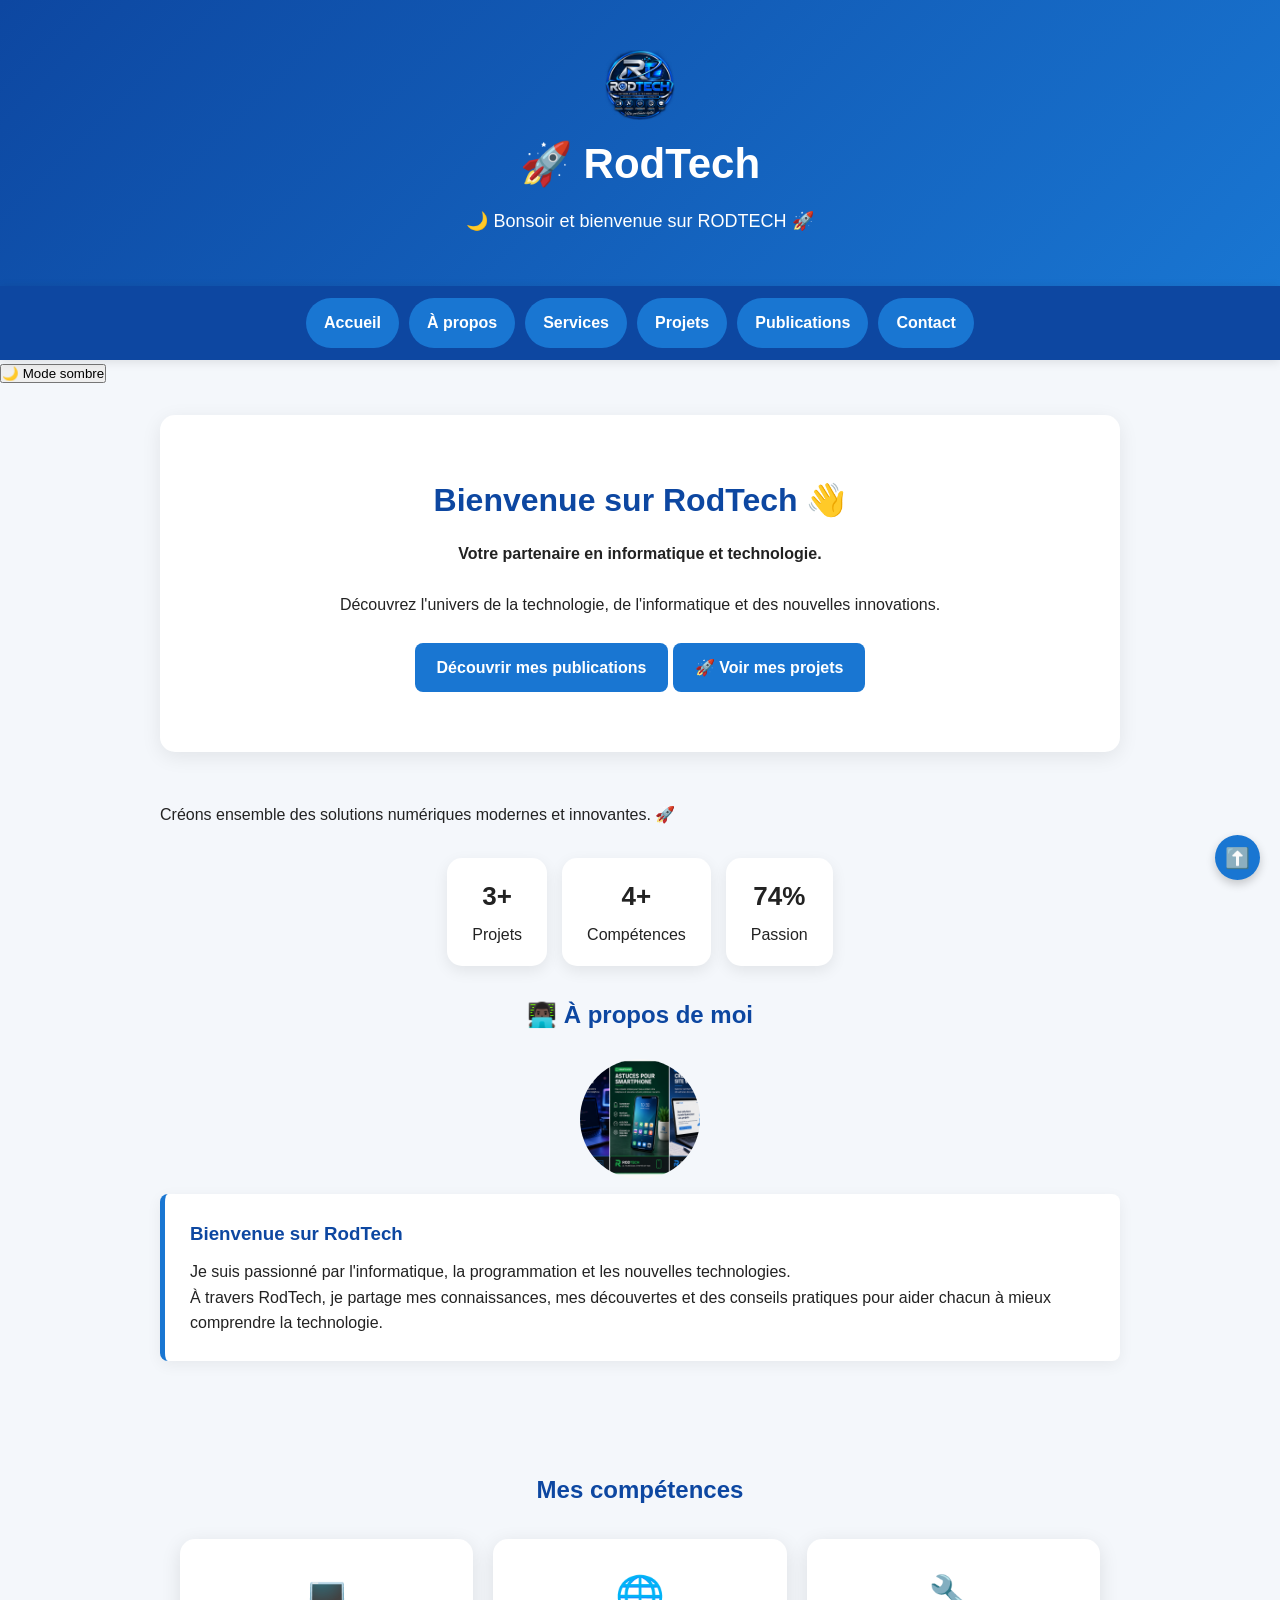
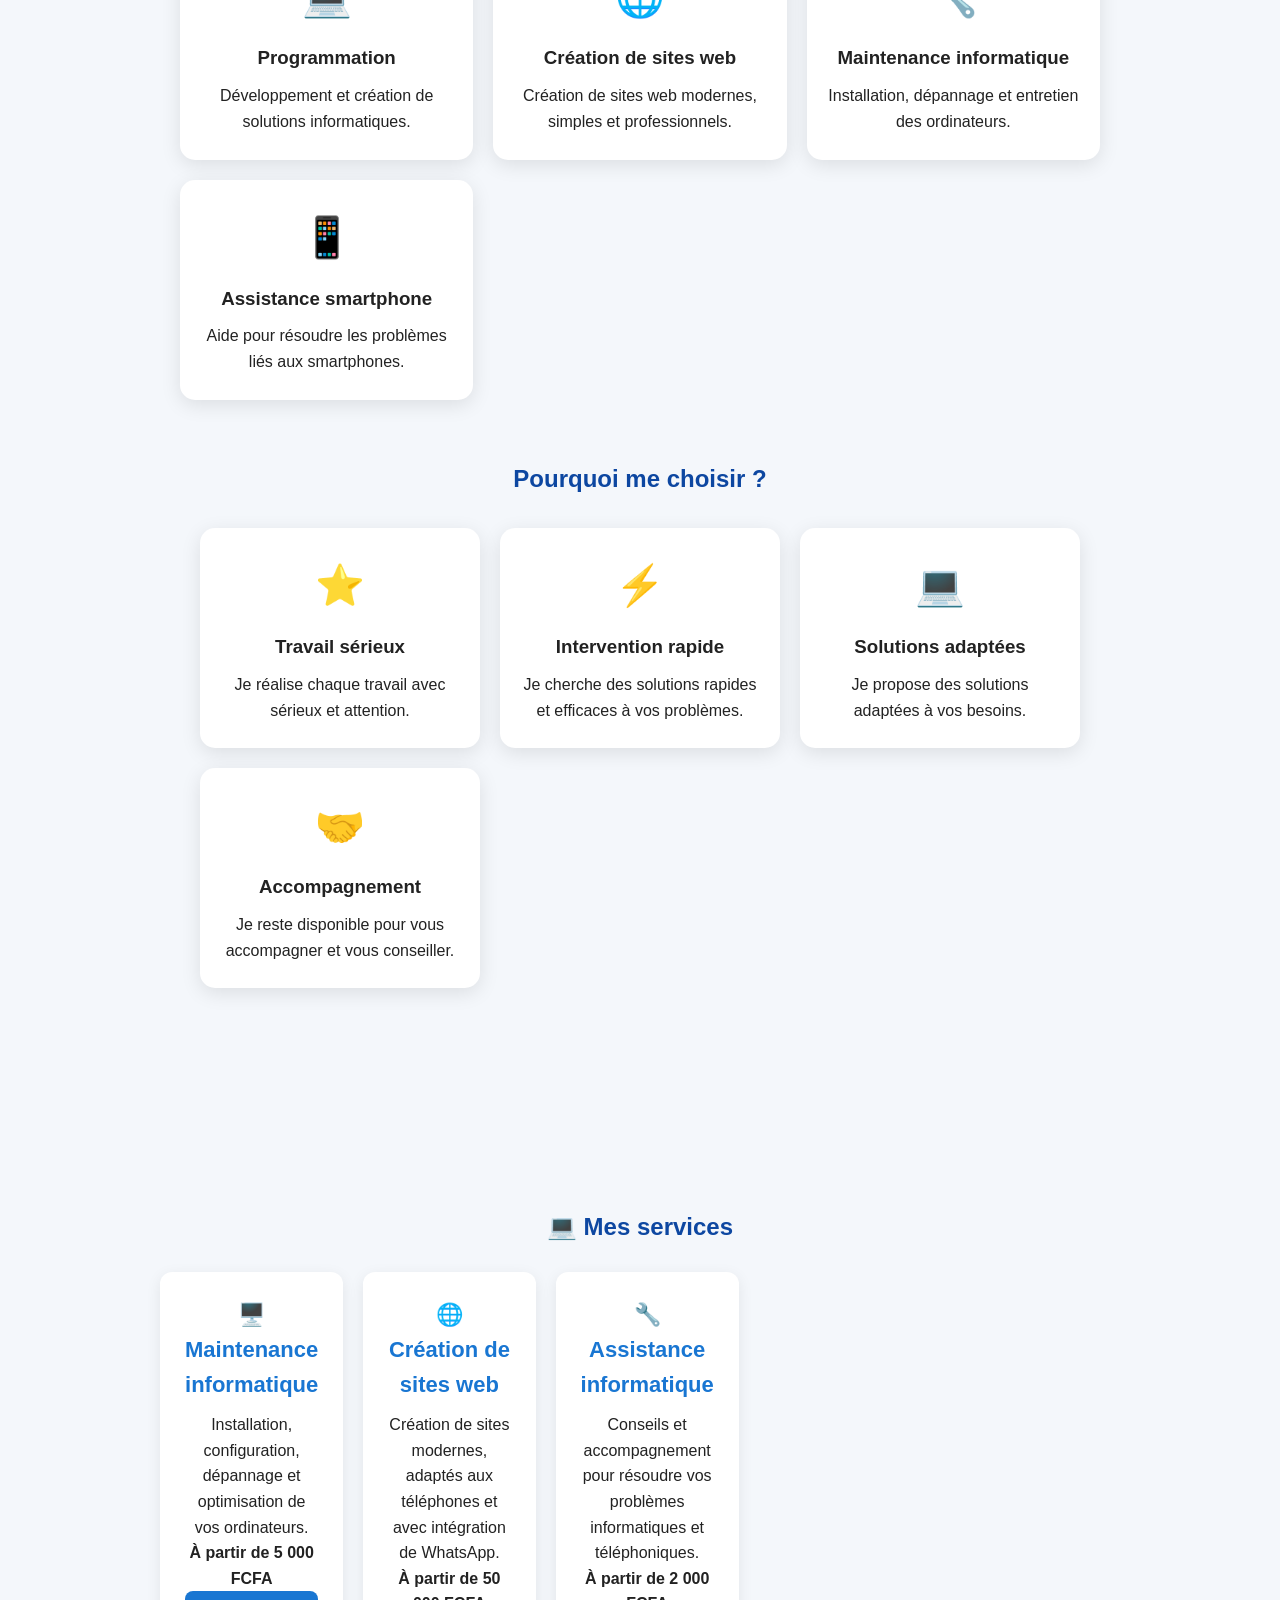
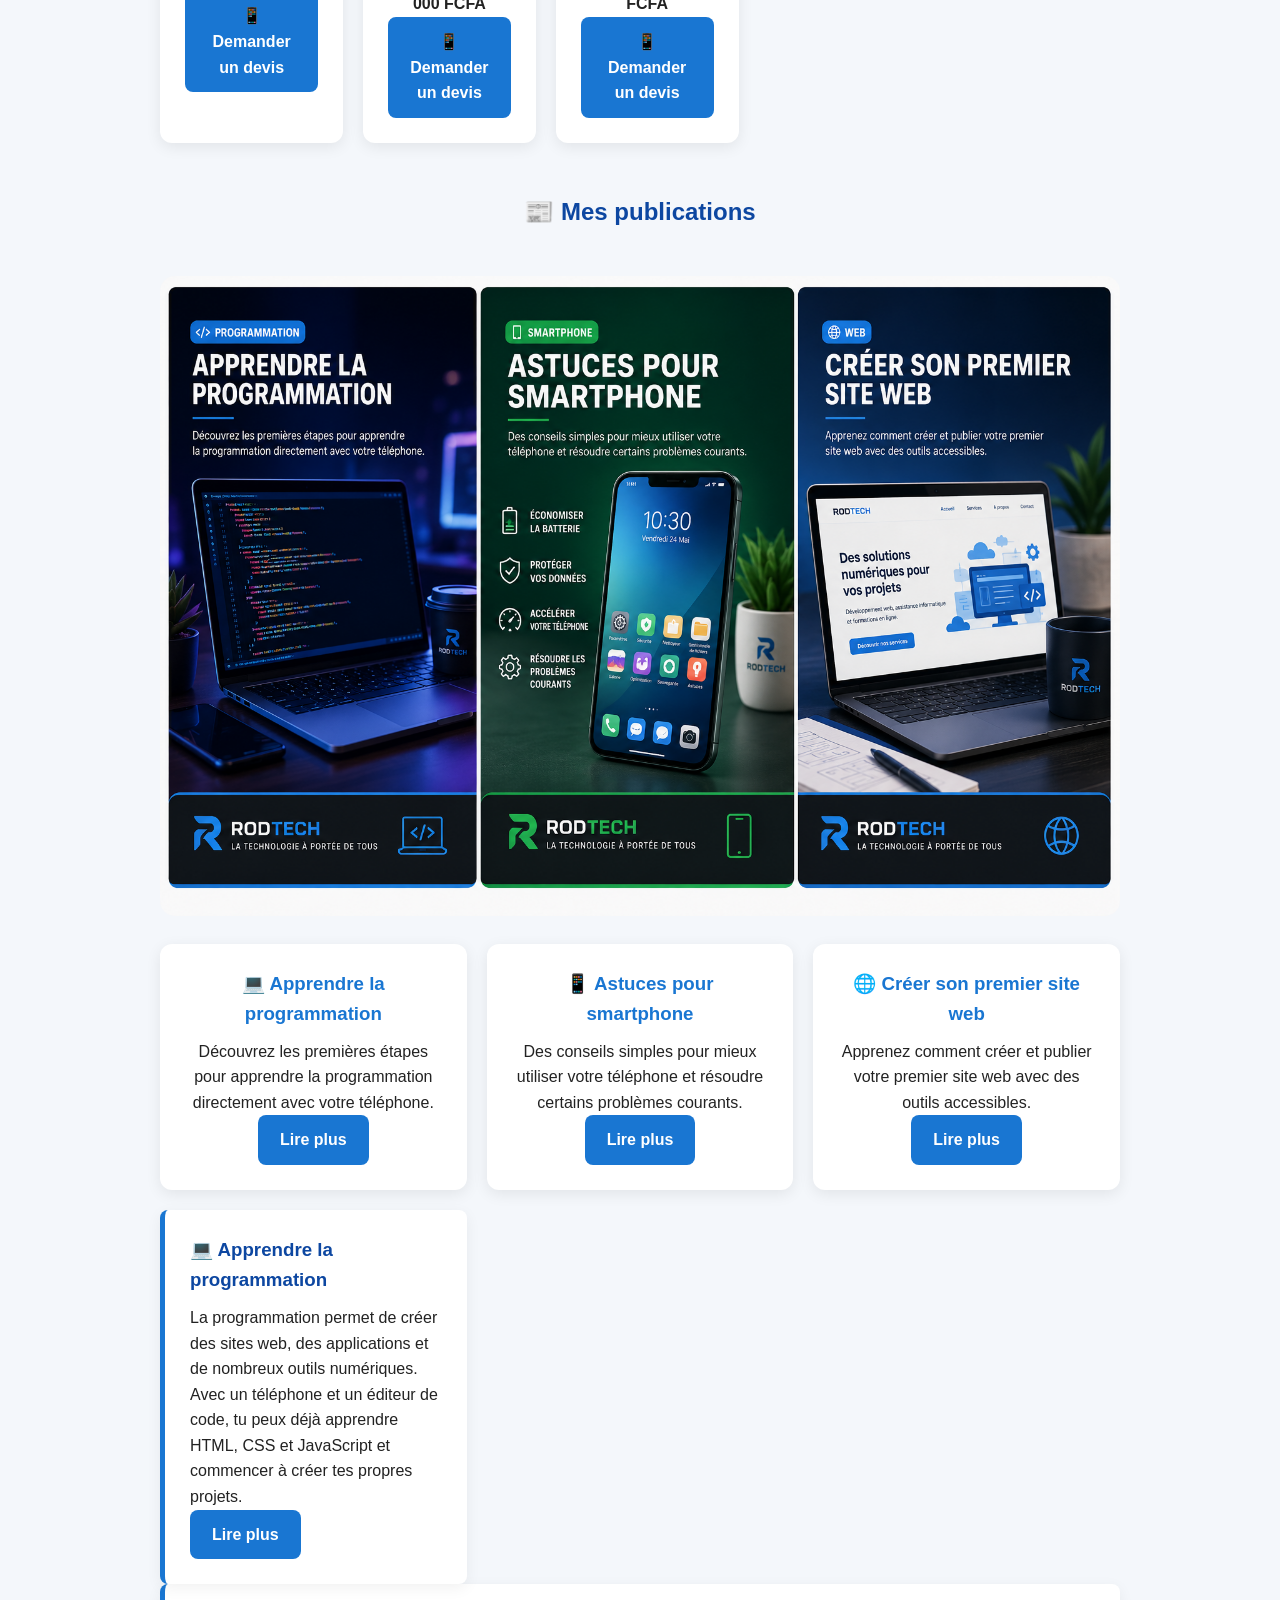
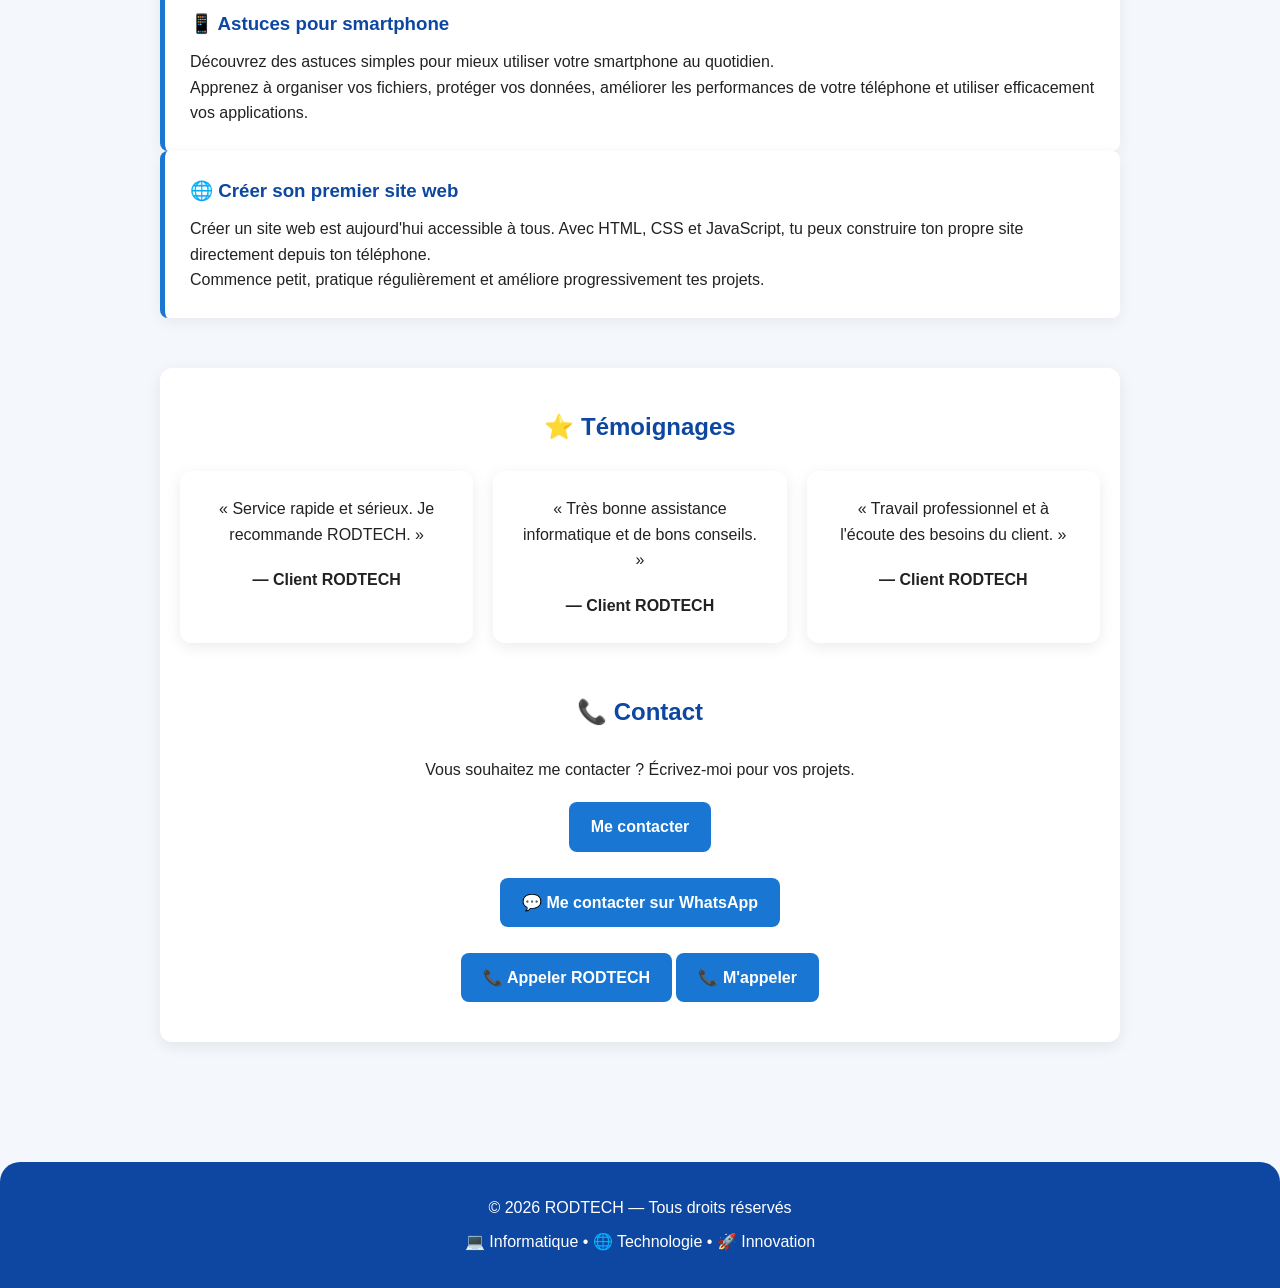
<file: index.html>
<!DOCTYPE html>
<html lang="fr">
<head>
    <meta name="google-site-verification" content="t37RtTEjtkLAwP_5HIY1v9olOEmtjSEqpmEjYrLW-H8" />
    <meta charset="UTF-8">
    <meta name="viewport" content="width=device-width, initial-scale=1.0">
    <title>RODTECH | Informatique, Création de sites web et Assistance</title>
    <meta name="description" content="RODTECH propose des services informatiques, la création de sites web, la maintenance et l'assistance informatique.">
    <meta name="keywords" content="informatique, maintenance informatique, création site web, assistance informatique, RODTECH, technologie">
    <meta name="author" content="RODTECH">
    <link rel="stylesheet" href="Style.css">
</head>

<body>

    <header>
    <img src="logo.png" alt="Logo RODTECH" class="logo">
    <h1 class="titre-accueil">🚀 RodTech</h1>
    <p id="message-bienvenue"></p>
    </header>

    <nav>
        <a href="#accueil">Accueil</a>
        <a href="#apropos">À propos</a>
        <a href="#services">Services</a>
        <a href="#projets">Projets</a>
        <a href="#publications">Publications</a>
        <a href="#contact">Contact</a>
    </nav>
<button onclick="modeSombre()" class="mode-sombre">
    🌙 Mode sombre
</button>
    <main>

        <section id="accueil" class="hero">
            <h2>Bienvenue sur RodTech 👋</h2>
            <p><strong>Votre partenaire en informatique et technologie.</strong></p>
            <p>
                Découvrez l'univers de la technologie, de l'informatique
                et des nouvelles innovations.
            </p>
            <a href="#publications" class="bouton">Découvrir mes publications</a>
            <a href="#projets" class="bouton">🚀 Voir mes projets</a>
        </section>
        <p class="phrase-pro">
    Créons ensemble des solutions numériques modernes et innovantes. 🚀
        </p>
        <div class="stats">

    <div class="stat">
        <h3 class="compteur" data-cible="3">0+</h3>
        <p>Projets</p>
    </div>

    <div class="stat">
        <h3 class="compteur" data-cible="4">0+</h3>
        <p>Compétences</p>
    </div>

    <div class="stat">
        <h3 class="compteur" data-cible="100">0%</h3>
        <p>Passion</p>
    </div>

        </div>
<section id="apropos">
    <h2>👨🏿‍💻 À propos de moi</h2>
<img src="mec.png" alt="RODTECH" class="apropos-image">
    <div class="publication">
        <h3>Bienvenue sur RodTech</h3>
        <p>
            Je suis passionné par l'informatique, la programmation
            et les nouvelles technologies.
        </p>
        <p>
            À travers RodTech, je partage mes connaissances,
            mes découvertes et des conseils pratiques pour aider
            chacun à mieux comprendre la technologie.
        </p>
    </div>
</section>
        <section id="services">
            <section id="competences">
    <h2>Mes compétences</h2>

    <div class="competences-container">

        <div class="competence">
            <span>💻</span>
            <h3>Programmation</h3>
            <p>Développement et création de solutions informatiques.</p>
        </div>

        <div class="competence">
            <span>🌐</span>
            <h3>Création de sites web</h3>
            <p>Création de sites web modernes, simples et professionnels.</p>
        </div>

        <div class="competence">
            <span>🔧</span>
            <h3>Maintenance informatique</h3>
            <p>Installation, dépannage et entretien des ordinateurs.</p>
        </div>

        <div class="competence">
            <span>📱</span>
            <h3>Assistance smartphone</h3>
            <p>Aide pour résoudre les problèmes liés aux smartphones.</p>
        </div>

    </div>
              <section id="pourquoi">
    <h2>Pourquoi me choisir ?</h2>

    <div class="pourquoi-container">

        <div class="raison">
            <span>⭐</span>
            <h3>Travail sérieux</h3>
            <p>Je réalise chaque travail avec sérieux et attention.</p>
        </div>

        <div class="raison">
            <span>⚡</span>
            <h3>Intervention rapide</h3>
            <p>Je cherche des solutions rapides et efficaces à vos problèmes.</p>
        </div>

        <div class="raison">
            <span>💻</span>
            <h3>Solutions adaptées</h3>
            <p>Je propose des solutions adaptées à vos besoins.</p>
        </div>

        <div class="raison">
            <span>🤝</span>
            <h3>Accompagnement</h3>
            <p>Je reste disponible pour vous accompagner et vous conseiller.</p>
        </div>

    </div>
</section>  
            </section>
            <h2>💻 Mes services</h2>

            <div class="cartes">
                <div class="cartes">

    <div class="carte">
        <h3>🖥️ Maintenance informatique</h3>
        <p>Installation, configuration, dépannage et optimisation de vos ordinateurs.</p>
        <p><strong>À partir de 5 000 FCFA</strong></p>
        <a href="https://wa.me/2290197851484" class="bouton">📱 Demander un devis</a>
    </div>

    <div class="carte">
        <h3>🌐 Création de sites web</h3>
        <p>Création de sites modernes, adaptés aux téléphones et avec intégration de WhatsApp.</p>
        <p><strong>À partir de 50 000 FCFA</strong></p>
        <a href="https://wa.me/2290197851484" class="bouton">📱 Demander un devis</a>
    </div>

    <div class="carte">
        <h3>🔧 Assistance informatique</h3>
        <p>Conseils et accompagnement pour résoudre vos problèmes informatiques et téléphoniques.</p>
        <p><strong>À partir de 2 000 FCFA</strong></p>
        <a href="https://wa.me/2290197851484" class="bouton">📱 Demander un devis</a>
    </div>

                </div>
        </section>

        <section id="publications">   
            <section id="publications">

    <h2>📰 Mes publications</h2>

    <img src="mec.png"
         alt="Publications RODTECH"
         style="width:100%; max-width:1000px; border-radius:15px; margin:20px 0;">

    <div class="cartes">

        <div class="carte">
            <h3>💻 Apprendre la programmation</h3>
            <p>
                Découvrez les premières étapes pour apprendre
                la programmation directement avec votre téléphone.
            </p>
            <a href="#" class="bouton">Lire plus</a>
        </div>

        <div class="carte">
            <h3>📱 Astuces pour smartphone</h3>
            <p>
                Des conseils simples pour mieux utiliser votre
                téléphone et résoudre certains problèmes courants.
            </p>
            <a href="#smartphone" class="bouton">Lire plus</a>
        </div>

        <div class="carte">
            <h3>🌐 Créer son premier site web</h3>
            <p>
                Apprenez comment créer et publier votre premier
                site web avec des outils accessibles.
            </p>
            <a href="#" class="bouton">Lire plus</a>
        </div>
<div id="programmation" class="publication">
    <h3>💻 Apprendre la programmation</h3>
    <p>
        La programmation permet de créer des sites web,
        des applications et de nombreux outils numériques.
    </p>
    <p>
        Avec un téléphone et un éditeur de code, tu peux déjà
        apprendre HTML, CSS et JavaScript et commencer à créer
        tes propres projets.
    </p>
    <a href="#siteweb" class="bouton">Lire plus</a>
</div>
    </div>
<div id="smartphone" class="publication">
    <h3>📱 Astuces pour smartphone</h3>
    <p>
        Découvrez des astuces simples pour mieux utiliser
        votre smartphone au quotidien.
    </p>
    <p>
        Apprenez à organiser vos fichiers, protéger vos données,
        améliorer les performances de votre téléphone et utiliser
        efficacement vos applications.
    </p>
</div>

<div id="siteweb" class="publication">
    <h3>🌐 Créer son premier site web</h3>
    <p>
        Créer un site web est aujourd'hui accessible à tous.
        Avec HTML, CSS et JavaScript, tu peux construire
        ton propre site directement depuis ton téléphone.
    </p>
    <p>
        Commence petit, pratique régulièrement et améliore
        progressivement tes projets.
    </p>
</div>
            </section>

                </section>
        </section>
<section id="contact"><section id="temoignages">
    <h2>⭐ Témoignages</h2>

    <div class="cartes">

        <div class="carte">
            <p>« Service rapide et sérieux. Je recommande RODTECH. »</p>
            <strong>— Client RODTECH</strong>
        </div>

        <div class="carte">
            <p>« Très bonne assistance informatique et de bons conseils. »</p>
            <strong>— Client RODTECH</strong>
        </div>

        <div class="carte">
            <p>« Travail professionnel et à l'écoute des besoins du client. »</p>
            <strong>— Client RODTECH</strong>
        </div>

    </div>
</section>
    <h2>📞 Contact</h2>

    <p>Vous souhaitez me contacter ? Écrivez-moi pour vos projets.</p>

    <a href="mailto:contact@rodtech.com" class="bouton">
        Me contacter
    </a>

    <br><br>

    <a href="https://wa.me/2290197851484"
       class="bouton"
       target="_blank">
        💬 Me contacter sur WhatsApp
    </a>
    <br><br>
<a href="tel:+2290197851484" class="bouton">
    📞 Appeler RODTECH
</a>
<a href="tel:+2290197851484" class="bouton">
    📞 M'appeler
</a>
</section>
        </section>

    </main>

    
    <script src="script.js"></script>
<footer>
    <p>© 2026 RODTECH — Tous droits réservés</p>
    <p>💻 Informatique • 🌐 Technologie • 🚀 Innovation</p>
</footer>
    <button onclick="window.scrollTo({top: 0, behavior: 'smooth'})" class="retour-haut">
    ⬆️
    </button>
</body>
</html>
</file>
<file: Style.css>
* {
    margin: 0;
    padding: 0;
    box-sizing: border-box;
    scroll-behavior: smooth;
}

body {
    font-family: Arial, sans-serif;
    background: #f4f7fb;
    color: #222;
    line-height: 1.6;
}

header {
    background: linear-gradient(135deg, #0d47a1, #1976d2);
    color: white;
    text-align: center;
    padding: 50px 20px;
}

header h1 {
    font-size: 42px;
    margin-bottom: 10px;
}

header p {
    font-size: 18px;
}

nav {
    background: #ffffff;
    display: flex;
    justify-content: center;
    gap: 25px;
    padding: 18px;
    position: sticky;
    top: 0;
    z-index: 100;
    box-shadow: 0 2px 10px rgba(0,0,0,0.1);
}

nav a {
    color: #0d47a1;
    text-decoration: none;
    font-weight: bold;
}

nav a:hover {
    color: #1976d2;
}

main {
    max-width: 1000px;
    margin: auto;
    padding: 30px 20px;
}

section {
    margin-bottom: 50px;
}

.hero {
    background: white;
    text-align: center;
    padding: 60px 25px;
    border-radius: 15px;
    box-shadow: 0 5px 20px rgba(0,0,0,0.08);
}

.hero h2 {
    color: #0d47a1;
    font-size: 32px;
    margin-bottom: 15px;
}

.hero p {
    margin-bottom: 25px;
}

.bouton {
    display: inline-block;
    background: #1976d2;
    color: white;
    padding: 12px 22px;
    border-radius: 8px;
    text-decoration: none;
    font-weight: bold;
}

.bouton:hover {
    background: #0d47a1;
}

section h2 {
    text-align: center;
    color: #0d47a1;
    margin-bottom: 25px;
}

.cartes {
    display: grid;
    grid-template-columns: repeat(3, 1fr);
    gap: 20px;
}

.carte {
    background: white;
    padding: 25px;
    border-radius: 12px;
    text-align: center;
    box-shadow: 0 4px 15px rgba(0,0,0,0.08);
}

.carte h3 {
    color: #1976d2;
    margin-bottom: 10px;
}

.publication {
    background: white;
    padding: 25px;
    border-left: 5px solid #1976d2;
    border-radius: 8px;
    box-shadow: 0 4px 15px rgba(0,0,0,0.06);
}

.publication h3 {
    color: #0d47a1;
    margin-bottom: 10px;
}

#contact {
    background: white;
    text-align: center;
    padding: 40px 20px;
    border-radius: 12px;
    box-shadow: 0 4px 15px rgba(0,0,0,0.08);
}

#contact p {
    margin-bottom: 20px;
}

footer {
    background: #0d47a1;
    color: white;
    text-align: center;
    padding: 25px;
    margin-top: 30px;
}

@media (max-width: 700px) {
    header h1 {
        font-size: 32px;
    }

    nav {
        gap: 12px;
        flex-wrap: wrap;
    }

    nav a {
        font-size: 14px;
    }

    .cartes {
        grid-template-columns: 1fr;
    }

    .hero {
        padding: 40px 20px;
    }
}
#competences {
    padding: 60px 20px;
    text-align: center;
}

#competences h2 {
    margin-bottom: 30px;
}

.competences-container {
    display: grid;
    grid-template-columns: repeat(auto-fit, minmax(220px, 1fr));
    gap: 20px;
    max-width: 1000px;
    margin: auto;
}

.competence {
    padding: 25px 20px;
    border-radius: 15px;
    background: #ffffff;
    box-shadow: 0 5px 20px rgba(0,0,0,0.1);
    transition: 0.3s;
}

.competence:hover {
    transform: translateY(-5px);
}

.competence span {
    font-size: 40px;
}

.competence h3 {
    margin: 15px 0 10px;
}

.competence p {
    line-height: 1.6;
}
#pourquoi {
    padding: 60px 20px;
    text-align: center;
}

#pourquoi h2 {
    margin-bottom: 30px;
}

.pourquoi-container {
    display: grid;
    grid-template-columns: repeat(auto-fit, minmax(220px, 1fr));
    gap: 20px;
    max-width: 1000px;
    margin: auto;
}

.raison {
    padding: 25px 20px;
    border-radius: 15px;
    background: #ffffff;
    box-shadow: 0 5px 20px rgba(0,0,0,0.1);
    transition: 0.3s;
}

.raison:hover {
    transform: translateY(-5px);
}

.raison span {
    font-size: 40px;
}

.raison h3 {
    margin: 15px 0 10px;
}

.raison p {
    line-height: 1.6;
}
.logo {
    width: 70px;
    height: 70px;
    object-fit: contain;
    display: block;
    margin: 0 auto 10px;
    }
.stats {
    display: flex;
    justify-content: center;
    gap: 15px;
    margin: 30px 15px;
    flex-wrap: wrap;
}

.stat {
    background: white;
    padding: 18px 25px;
    border-radius: 15px;
    text-align: center;
    min-width: 90px;
    box-shadow: 0 5px 15px rgba(0,0,0,0.08);
}

.stat h3 {
    margin: 0;
    font-size: 26px;
}

.stat p {
    margin: 5px 0 0;
}
.stat {
    transition: transform 0.3s ease;
}

.stat:hover {
    transform: translateY(-8px);
}
nav {
    display: flex;
    justify-content: center;
    align-items: center;
    gap: 20px;
    flex-wrap: wrap;
    padding: 15px;
}

nav a {
    text-decoration: none;
    font-weight: bold;
    transition: 0.3s;
}

nav a:hover {
    transform: translateY(-3px);
}
nav {
    background: #0d47a1;
    padding: 12px 10px;
    gap: 8px;
}

nav a {
    color: white;
    background: #1976d2;
    padding: 9px 14px;
    border-radius: 20px;
    font-size: 14px;
}

nav a:hover {
    background: white;
    color: #0d47a1;
    transform: translateY(-2px);
}
.apropos-image {
    width: 120px;
    height: 120px;
    object-fit: cover;
    border-radius: 50%;
    display: block;
    margin: 15px auto;
    }
.retour-haut {
    position: fixed;
    bottom: 20px;
    right: 20px;
    width: 45px;
    height: 45px;
    border: none;
    border-radius: 50%;
    background: #1976d2;
    color: white;
    font-size: 20px;
    cursor: pointer;
    box-shadow: 0 4px 10px rgba(0,0,0,0.2);
        }
.dark-mode {
    background: #121212;
    color: white;
}

.dark-mode .carte,
.dark-mode .stat,
.dark-mode .publication {
    background: #1e1e1e;
    color: white;
}

.dark-mode h2,
.dark-mode h3 {
    color: white;
    }
.dark-mode p,
.dark-mode a,
.dark-mode li,
.dark-mode label {
    color: #f1f1f1;
}

.dark-mode input,
.dark-mode textarea {
    background: #2b2b2b;
    color: white;
    border: 1px solid #555;
}

.dark-mode .bouton {
    color: white;
}
section {
    opacity: 0;
    transform: translateY(30px);
    transition: opacity 0.8s ease, transform 0.8s ease;
}

section.visible {
    opacity: 1;
    transform: translateY(0);
    }
.titre-accueil {
    animation: apparition 1.5s ease;
}

@keyframes apparition {
    from {
        opacity: 0;
        transform: translateY(-30px);
    }

    to {
        opacity: 1;
        transform: translateY(0);
    }
}
nav {
    display: flex;
    justify-content: center;
    flex-wrap: wrap;
    gap: 10px;
}
nav a {
    padding: 12px 18px;
    border-radius: 25px;
    font-size: 16px;
}
.carte {
    transition: transform 0.3s ease, box-shadow 0.3s ease;
}

.carte:hover {
    transform: translateY(-5px);
    box-shadow: 0 8px 20px rgba(0,0,0,0.15);
}
@media (max-width: 600px) {
    .carte {
        width: 90%;
        margin: 15px auto;
    }
}
@media (max-width: 600px) {
    img {
        max-width: 100%;
        height: auto;
    }
    }
@media (max-width: 600px) {
    h1 {
        font-size: 32px;
    }

    h2 {
        font-size: 26px;
    }
}
@media (max-width: 600px) {
    .stats {
        gap: 10px;
    }

    .stat {
        min-width: 80px;
        padding: 15px;
    }

    .stat h3 {
        font-size: 22px;
    }
}
@media (max-width: 600px) {
    footer {
        padding: 20px 10px;
        font-size: 14px;
        text-align: center;
    }
}
@media (max-width: 600px) {
    .mode-sombre {
        padding: 10px 15px;
        font-size: 14px;
        margin: 10px auto;
        display: block;
    }
}
@media (max-width: 600px) {
    .retour-haut {
        width: 40px;
        height: 40px;
        font-size: 18px;
        bottom: 15px;
        right: 15px;
    }
}
nav a {
    transition: 0.3s ease;
}

nav a:hover {
    transform: translateY(-2px);
    opacity: 0.8;
}
/* Animation du menu */
nav a {
    position: relative;
    transition: 0.3s ease;
}

nav a::after {
    content: "";
    position: absolute;
    left: 50%;
    bottom: 4px;
    width: 0;
    height: 3px;
    background: currentColor;
    border-radius: 5px;
    transform: translateX(-50%);
    transition: width 0.3s ease;
}

nav a:hover::after {
    width: 60%;
}

nav a:hover {
    transform: translateY(-3px);
}
/* Effet au clic sur les boutons */
.bouton {
    transition: transform 0.15s ease, box-shadow 0.15s ease;
}

.bouton:active {
    transform: scale(0.95);
    box-shadow: 0 2px 5px rgba(0, 0, 0, 0.2);
}
footer {
    background: #0d47a1;
    color: white;
    text-align: center;
    padding: 25px 15px;
    margin-top: 40px;
    border-radius: 20px 20px 0 0;
}

footer p {
    margin: 8px 0;
}
/* Amélioration des services */
#services .carte {
    transition: transform 0.3s ease, box-shadow 0.3s ease;
}

#services .carte:hover {
    transform: translateY(-8px);
    box-shadow: 0 10px 25px rgba(0,0,0,0.18);
}

#services .carte h3 {
    font-size: 22px;
    margin-bottom: 10px;
}
</file>
